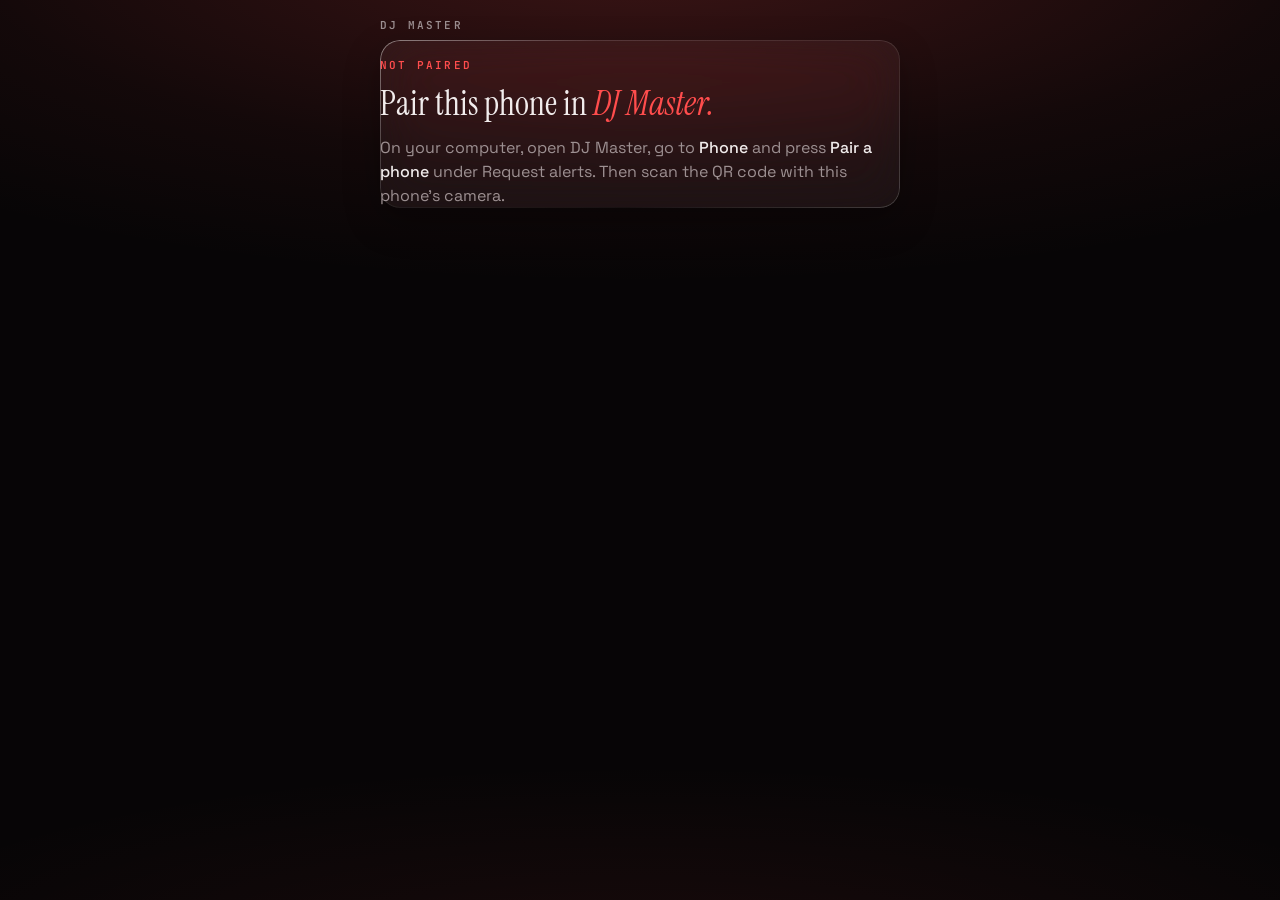
<file: alerts/index.html>
<!doctype html>
<html lang="en">
<head>
<meta charset="utf-8">
<meta name="viewport" content="width=device-width, initial-scale=1, viewport-fit=cover">
<meta http-equiv="Content-Security-Policy" content="default-src 'self'; img-src 'self' https: data:; connect-src https://*.trycloudflare.com; script-src 'self'; style-src 'self'; font-src 'self'; base-uri 'none'; form-action 'none'">
<meta name="referrer" content="no-referrer">
<meta name="theme-color" content="#0a0808">
<meta name="color-scheme" content="dark">
<meta name="apple-mobile-web-app-capable" content="yes">
<meta name="mobile-web-app-capable" content="yes">
<meta name="apple-mobile-web-app-status-bar-style" content="black-translucent">
<meta name="apple-mobile-web-app-title" content="DJ Alerts">
<link rel="apple-touch-icon" href="icon-180.png">
<link rel="icon" type="image/png" href="icon-180.png">
<link rel="manifest" href="manifest.webmanifest">
<link rel="stylesheet" href="alerts.css">
<title>DJ Master Alerts</title>
</head>
<body>
<header class="top">
  <span class="brand">DJ Master</span>
  <span class="who" id="who"></span>
</header>

<main>
  <!-- First visit, from the QR code in DJ Master. -->
  <section id="pair" class="panel" hidden>
    <span class="label">Request alerts</span>
    <h1>Know the moment someone <em>asks.</em></h1>
    <p>This phone gets a notification whenever someone requests a song through your booth link, even when it's locked in your pocket. Tap it to play the song or turn it down.</p>
    <ol class="steps" id="ios-steps" hidden>
      <li>Tap <b>Share</b>, the square with an arrow. In Chrome it's beside the address bar; in Safari it's at the bottom, or under <b>···</b>.</li>
      <li>Choose <b>Add to Home Screen</b> (scroll down if it isn't showing), then <b>Add</b>.</li>
      <li>Open <b>DJ Alerts</b> from your Home Screen and tap <b>Turn on alerts</b> there.</li>
    </ol>
    <p class="note" id="ios-why" hidden>iPhone only lets an app on your Home Screen show notifications, so this is a one-time step.</p>
    <label class="field" id="code-field">
      <span>Code from DJ Master</span>
      <input id="code" type="text" inputmode="text" autocapitalize="characters" autocomplete="off" autocorrect="off" spellcheck="false" maxlength="9" placeholder="••• •••" aria-describedby="pair-status">
    </label>
    <button class="go" id="turn-on" type="button">Turn on alerts</button>
    <p class="status" id="pair-status" role="status"></p>
  </section>

  <!-- Paired: what's waiting on you, answered from here. -->
  <section id="waiting" hidden>
    <h1 class="head">Waiting <em>on you</em></h1>
    <p class="status" id="status" role="status"></p>
    <div class="list" id="list"></div>
    <div class="empty" id="empty" hidden>
      <b>Nothing waiting.</b>
      <span>When someone asks for a song through your booth link, it shows up here and on your lock screen.</span>
    </div>
  </section>

  <!-- Opened without pairing. -->
  <section id="unpaired" class="panel" hidden>
    <span class="label">Not paired</span>
    <h1>Pair this phone in <em>DJ Master.</em></h1>
    <p>On your computer, open DJ Master, go to <b>Phone</b> and press <b>Pair a phone</b> under Request alerts. Then scan the QR code with this phone's camera.</p>
  </section>
</main>

<footer class="foot" id="foot" hidden>Paired with DJ Master on your computer. To stop these alerts, remove this phone there, under Phone. <button type="button" class="link" id="pair-again">Pair again with a new code</button></footer>
<script src="alerts.js"></script>
</body>
</html>
</file>
<file: alerts/alerts.css>
@font-face { font-family: "Instrument Serif"; font-style: normal; font-weight: 400; font-display: swap; src: url(fonts/InstrumentSerif-normal-400.woff2) format("woff2"); }
@font-face { font-family: "Instrument Serif"; font-style: italic; font-weight: 400; font-display: swap; src: url(fonts/InstrumentSerif-italic-400.woff2) format("woff2"); }
@font-face { font-family: "Space Grotesk"; font-style: normal; font-weight: 400; font-display: swap; src: url(fonts/SpaceGrotesk-normal-400.woff2) format("woff2"); }
@font-face { font-family: "Space Grotesk"; font-style: normal; font-weight: 500; font-display: swap; src: url(fonts/SpaceGrotesk-normal-500.woff2) format("woff2"); }
@font-face { font-family: "Space Grotesk"; font-style: normal; font-weight: 600; font-display: swap; src: url(fonts/SpaceGrotesk-normal-600.woff2) format("woff2"); }
@font-face { font-family: "JetBrains Mono"; font-style: normal; font-weight: 400; font-display: swap; src: url(fonts/JetBrainsMono-normal-400.woff2) format("woff2"); }
@font-face { font-family: "JetBrains Mono"; font-style: normal; font-weight: 600; font-display: swap; src: url(fonts/JetBrainsMono-normal-600.woff2) format("woff2"); }

/* DJ Master's own look: one dark palette, the DJ's accent colour carried over from the app. */
:root {
  color-scheme: dark;
  --bg: #0a0808;
  --surface: #131011;
  --raised: #1b1617;
  --line: #2a2224;
  --line-strong: #3b2f31;
  --text: #f1ecec;
  --muted: #9d9092;
  --muted-2: #716567;
  --accent: #ff4d4d;
  --accent-soft: color-mix(in srgb, var(--accent) 16%, transparent);
  --good: #7fd4a0;
  --warn: #ffb54a;
  --display: "Instrument Serif", Georgia, "Times New Roman", serif;
  --sans: "Space Grotesk", -apple-system, "Segoe UI", system-ui, sans-serif;
  --mono: "JetBrains Mono", ui-monospace, Menlo, Consolas, monospace;
  --ease: cubic-bezier(0.16, 1, 0.3, 1);
  --pad: max(18px, env(safe-area-inset-left));
}
* { box-sizing: border-box; }
[hidden] { display: none !important; }
html, body { margin: 0; background: var(--bg); color: var(--text); }
body { font: 16px/1.5 var(--sans); min-height: 100vh; padding: env(safe-area-inset-top) var(--pad) calc(24px + env(safe-area-inset-bottom)); -webkit-text-size-adjust: 100%; }
main { max-width: 520px; margin: 0 auto; }

.top { max-width: 520px; margin: 0 auto; display: flex; justify-content: space-between; align-items: center; padding: 18px 0 8px;
       font: 600 11px var(--mono); letter-spacing: 0.2em; text-transform: uppercase; }
.brand { color: var(--muted); }
.who { color: var(--accent); }

h1 { margin: 0; font: 400 34px/1.05 var(--display); text-wrap: balance; }
h1 em { color: var(--accent); }
.head { margin: 12px 0 18px; }
.label { font: 600 11px var(--mono); letter-spacing: 0.2em; text-transform: uppercase; color: var(--accent); }
.panel { display: grid; gap: 14px; padding-top: 18px; }
.panel p { margin: 0; color: var(--muted); }
.panel p b, .steps b { color: var(--text); font-weight: 500; }
.steps { margin: 0; padding: 14px 14px 14px 34px; border: 1px solid var(--line-strong); border-radius: 12px; background: var(--surface); display: grid; gap: 8px; }
.note { font-size: 14px; }

button { font: inherit; cursor: pointer; }
button:focus-visible { outline: 2px solid var(--text); outline-offset: 3px; }
.go { justify-self: start; font: 600 12px var(--mono); letter-spacing: 0.16em; text-transform: uppercase; color: #140a0f;
      background: var(--accent); border: 0; border-radius: 999px; padding: 15px 24px; }
.go:disabled { opacity: 0.5; cursor: default; }
.status { margin: 0; min-height: 1.5em; font-size: 14px; color: var(--muted); }
.status.warn { color: var(--warn); }
.status.good { color: var(--good); }
#status { margin: -4px 0 14px; }
#status:empty { display: none; }

.list { display: grid; gap: 12px; }
.req { background: var(--raised); border: 1px solid var(--line-strong); border-radius: 14px; padding: 12px; display: grid; gap: 12px;
       transition: opacity 0.4s var(--ease), transform 0.4s var(--ease); }
.req.first { border-color: var(--accent); box-shadow: 0 0 0 4px var(--accent-soft); }
.req.lit { animation: lit 1.6s var(--ease); }
@keyframes lit { 0% { box-shadow: 0 0 0 10px var(--accent-soft); } }
.req-row { display: grid; grid-template-columns: 52px minmax(0, 1fr); gap: 12px; align-items: center; }
.cover { width: 52px; height: 52px; border-radius: 9px; object-fit: cover; background: radial-gradient(circle at 60% 40%, color-mix(in srgb, var(--accent) 70%, #ffb36b), #2b1320 75%); }
.req b { display: block; font-size: 18px; font-weight: 500; line-height: 1.2; overflow-wrap: anywhere; }
.req small { display: block; font: 12px/1.4 var(--mono); color: var(--muted); margin-top: 3px; overflow-wrap: anywhere; }
.acts { display: grid; grid-template-columns: 1fr auto; gap: 8px; }
.acts button { border-radius: 999px; padding: 14px 18px; font: 600 12px var(--mono); letter-spacing: 0.14em; text-transform: uppercase; }
.play { background: var(--accent); color: #140a0f; border: 0; }
.no { background: transparent; color: var(--muted); border: 1px solid var(--line-strong); }
.acts button:disabled { opacity: 0.45; cursor: default; }
.done { font: 600 12px var(--mono); letter-spacing: 0.14em; text-transform: uppercase; color: var(--good); padding: 6px 2px; }
.done.no-go { color: var(--muted); }
.req.leaving { opacity: 0; transform: translateY(-6px); }

.empty { display: grid; gap: 6px; padding: 22px 16px; border: 1px dashed var(--line-strong); border-radius: 14px; color: var(--muted); }
.empty b { color: var(--text); font-weight: 500; font-size: 18px; }

.foot { max-width: 520px; margin: 28px auto 0; font-size: 12.5px; color: var(--muted-2); }

@media (prefers-reduced-motion: reduce) { *, *::before, *::after { animation: none !important; transition: none !important; } }

.field { display: grid; gap: 6px; }
.field span { font: 600 11px var(--mono); letter-spacing: 0.2em; text-transform: uppercase; color: var(--muted); }
.field input { font: 600 24px var(--mono); letter-spacing: 0.24em; text-transform: uppercase; color: var(--text); background: var(--surface);
               border: 1px solid var(--line-strong); border-radius: 12px; padding: 12px 14px; width: 100%; max-width: 260px; }
.field input:focus { outline: none; border-color: var(--accent); box-shadow: 0 0 0 4px var(--accent-soft); }
.field input::placeholder { color: var(--muted-2); }
.link { background: none; border: 0; padding: 0; color: var(--muted); font: inherit; text-decoration: underline; text-underline-offset: 3px; }

/* ===== Glass (14 Nov 2026), matching DJ Master on the laptop: one light from above in the DJ's accent, request cards
   of frosted glass with a rim that catches the light, pill buttons. The accent still comes from the computer. ===== */
body { background-color: #070506;
  background-image: radial-gradient(110% 50% at 50% -6%, color-mix(in srgb, var(--accent) 22%, transparent), color-mix(in srgb, var(--accent) 5%, transparent) 48%, transparent 75%),
                    radial-gradient(90% 30% at 50% 106%, color-mix(in srgb, var(--accent) 7%, transparent), transparent 70%);
  background-attachment: fixed; }
.req, .panel, .empty { position: relative; border: 0 !important; border-radius: 20px; background: rgb(255 255 255 / 0.05);
  -webkit-backdrop-filter: blur(24px) saturate(180%); backdrop-filter: blur(24px) saturate(180%);
  box-shadow: inset 0 1px 0 rgb(255 255 255 / 0.07), inset 0 -1px 0 rgb(0 0 0 / 0.28), 0 14px 36px rgb(0 0 0 / 0.3); }
.req::before, .panel::before, .empty::before { content: ""; position: absolute; inset: 0; border-radius: inherit; padding: 1px; pointer-events: none;
  background: linear-gradient(140deg, rgb(255 255 255 / 0.42), rgb(255 255 255 / 0.07) 30%, rgb(255 255 255 / 0.02) 62%, rgb(255 255 255 / 0.2));
  -webkit-mask: linear-gradient(#000 0 0) content-box, linear-gradient(#000 0 0); -webkit-mask-composite: xor;
  mask: linear-gradient(#000 0 0) content-box, linear-gradient(#000 0 0); mask-composite: exclude; }
.req.first { box-shadow: 0 0 0 1px var(--accent), 0 0 0 5px var(--accent-soft), 0 14px 36px rgb(0 0 0 / 0.3); }
.cover { border-radius: 12px; }
.play, .go { box-shadow: 0 8px 24px color-mix(in srgb, var(--accent) 40%, transparent), inset 0 1px 0 rgb(255 255 255 / 0.3); }
.no { border-radius: 999px; background: rgb(255 255 255 / 0.07); box-shadow: inset 0 1px 0 rgb(255 255 255 / 0.12), inset 0 0 0 1px rgb(255 255 255 / 0.07); }
.field input { border-radius: 999px; }
@supports not ((backdrop-filter: blur(1px)) or (-webkit-backdrop-filter: blur(1px))) { .req, .panel, .empty { background: #1a1415; } }
</file>
